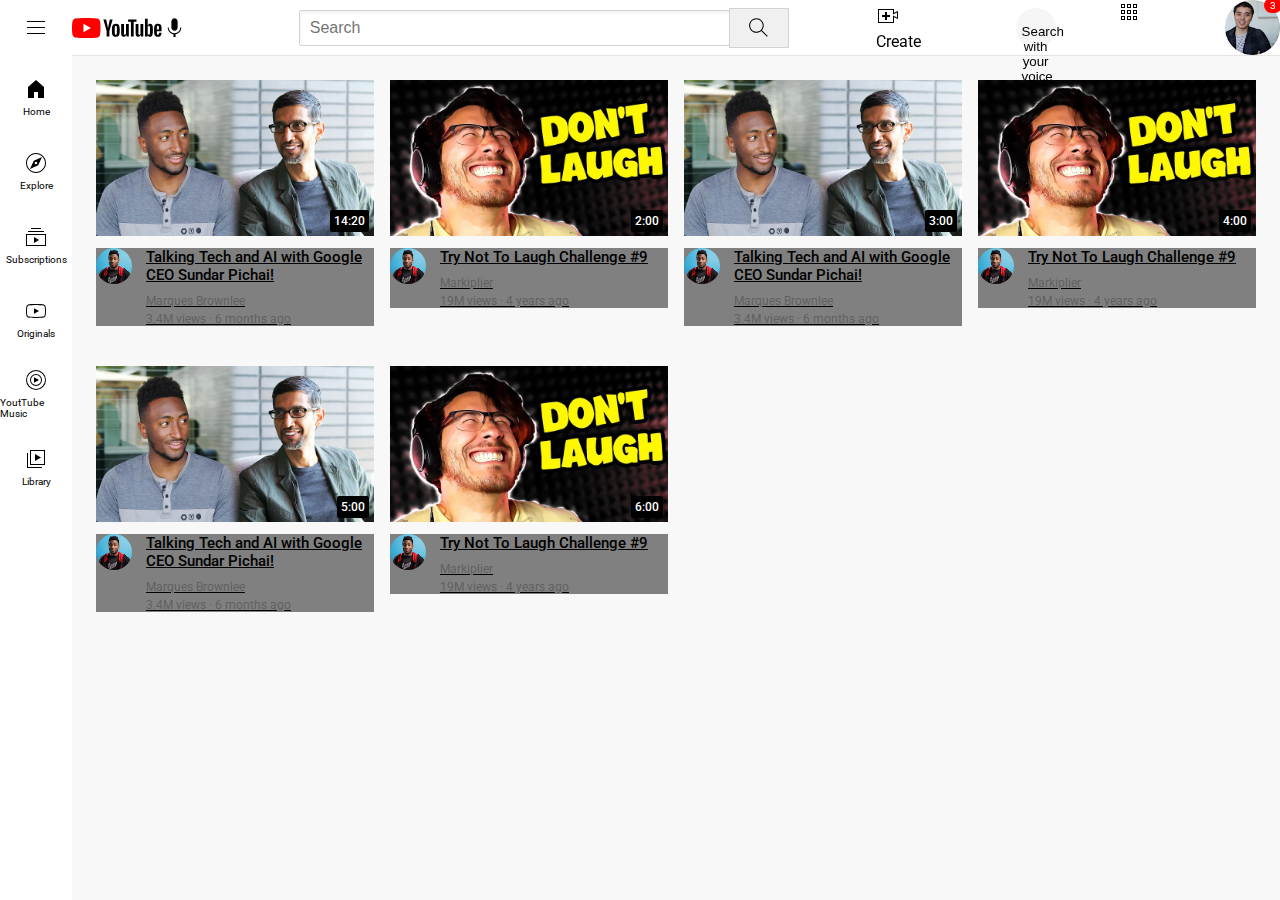
<file: index.html>
<!DOCTYPE html>
<html>
    <head>
        <title>YoutTube.com Clone</title>

        <link rel="preconnect" href="https://fonts.googleapis.com">
        <link rel="preconnect" href="https://fonts.gstatic.com" crossorigin>
        <link href="https://fonts.googleapis.com/css2?family=Roboto:ital,wght@0,100;0,300;0,400;0,500;0,700;0,900;1,100;1,300;1,400;1,500;1,700;1,900&display=swap" rel="stylesheet">

        <link rel= "stylesheet" href="styles/general.css">
        <link rel= "stylesheet" href="styles/header.css">
        <link rel= "stylesheet" href="styles/video.css">
        <link rel= "stylesheet" href="styles/sidebar.css">

    </head>
    <body>
        <div class="header">
            <div class = "left-section"> 
                <img class="hamburger-menu"
                src="icons/hamburger-menu.svg">
                <img class="youtube-logo"
                src="icons/youtube-logo.svg">
                <img class = "search-icon" 
                src="icons/voice-search-icon.svg">
            </div>
            <div class = "middle-section">
                <input class="search-bar" type="text" placeholder="Search">
                <button class="search-button">
                    <img class="search-icon" src="icons/search.svg">
                     <div class="tooltip">Search</div>
                </button>
                <!--Comment: Put position:absolute inside a position: relatiuve to add a tooltip-->
                
            </div>
            <div class = "right-section">
                <div class="upload-icon-container">
                    <img class="upload-icon" src="icons/upload.svg">
                    <div class="tooltip">Create</div>
                </div>
                <button class="voice-search-button">
                    <img class="voice-search-icon> <div class="tooltip">Search with your voice </div>
                </button>
                
                <img class="youtube-apps-icon" src="icons/youtube-apps.svg">
                <div class="notifications-icon-container">
                <img class="notifications-icon" src="icons/notifications.svg">
                <div class="notification-count"> 3 </div>
                </div>
                <img class="current-use-picture" src="channel pictures/my-channel.jpeg">
            </div>
        </div>

<div class="sidebar">
    <div class="sidebar-link">
        <img src="icons/home.svg">
        <div>Home</div>
    </div>
    <div class="sidebar-link">
        <img src="icons/explore.svg">
        <div>Explore</div>
    </div>
    <div class="sidebar-link">
        <img src="icons/subscriptions.svg">
        <div>Subscriptions</div>
    </div>
    <div class="sidebar-link">
        <img src="icons/originals.svg">
        <div>Originals</div>
    </div>
    <div class="sidebar-link">
        <img src="icons/youtube-music.svg">
        <div>YoutTube Music</div>
    </div>
    <div class="sidebar-link">
        <img src="icons/library.svg">
        <div>Library</div>
    </div>
</div>

        <div class="video-grid">
            <div class="video-preview">
                <div class="thumbnail-row">
                    <img class="thumbnail" src="thumbnails/thumbnail-1.webp">
                    <div class="video-time"> 14:20 </div>
                </div>
                <div class="video-info-grid">
                    <div class="channel-picture">
                        <img class="profile-picture" src="channel pictures/channel-pictures.jpeg">
                    </div>
                    <div class="video-info">
                        <p class="video-title">
                            Talking Tech and AI with Google CEO Sundar Pichai!
                        </p>
                
                        <p class="video-author">
                            Marques Brownlee
                        </p>
                
                        <p class="video-stats">
                            3.4M views · 6 months ago
                        </p>
                    </div>
                </div>    
            </div>
            <div class="video-preview">
                <div class="thumbnail-row">
                    <img class="thumbnail" src="thumbnails/thumbnail-2.webp">
                    <div class="video-time"> 2:00 </div>
                </div>
                <div class="video-info-grid">
                    <div class="channel-picture">
                        <img class="profile-picture" src="channel pictures/channel-pictures.jpeg">
                    </div>
                    <div class="video-info">
                        <p class="video-title">
                            Try Not To Laugh Challenge #9
                        </p>
                
                        <p class="video-author">
                            Markiplier
                        </p>
                
                        <p class="video-stats">
                            19M views · 4 years ago
                        </p>
                    </div>
                </div>    
            </div>
            <div class="video-preview">
                <div class="thumbnail-row">
                    <img class="thumbnail" src="thumbnails/thumbnail-1.webp">
                    <div class="video-time"> 3:00 </div>
                </div>
                <div class="video-info-grid">
                    <div class="channel-picture">
                        <img class="profile-picture" src="channel pictures/channel-pictures.jpeg">
                    </div>
                    <div class="video-info">
                        <p class="video-title">
                            Talking Tech and AI with Google CEO Sundar Pichai!
                        </p>
                
                        <p class="video-author">
                            Marques Brownlee
                        </p>
                
                        <p class="video-stats">
                            3.4M views · 6 months ago
                        </p>
                    </div>
                </div>    
            </div>
            <div class="video-preview">
                <div class="thumbnail-row">
                    <img class="thumbnail" src="thumbnails/thumbnail-2.webp">
                    <div class="video-time"> 4:00 </div>
                </div>
                <div class="video-info-grid">
                    <div class="channel-picture">
                        <img class="profile-picture" src="channel pictures/channel-pictures.jpeg">
                    </div>
                    <div class="video-info">
                        <p class="video-title">
                            Try Not To Laugh Challenge #9
                        </p>
                
                        <p class="video-author">
                            Markiplier
                        </p>
                
                        <p class="video-stats">
                            19M views · 4 years ago
                        </p>
                    </div>
                </div>    
            </div>
            <div class="video-preview">
                <div class="thumbnail-row">
                    <img class="thumbnail" src="thumbnails/thumbnail-1.webp">
                    <div class="video-time"> 5:00 </div>
                </div>
                <div class="video-info-grid">
                    <div class="channel-picture">
                        <img class="profile-picture" src="channel pictures/channel-pictures.jpeg">
                    </div>
                    <div class="video-info">
                        <p class="video-title">
                            Talking Tech and AI with Google CEO Sundar Pichai!
                        </p>
                
                        <p class="video-author">
                            Marques Brownlee
                        </p>
                
                        <p class="video-stats">
                            3.4M views · 6 months ago
                        </p>
                    </div>
                </div>    
            </div>
            <div class="video-preview">
                <div class="thumbnail-row">
                    <img class="thumbnail" src="thumbnails/thumbnail-2.webp">
                    <div class="video-time"> 6:00 </div>
                </div>
                <div class="video-info-grid">
                    <div class="channel-picture">
                        <img class="profile-picture" src="channel pictures/channel-pictures.jpeg">
                    </div>
                    <div class="video-info">
                        <p class="video-title">
                            Try Not To Laugh Challenge #9
                        </p>
                
                        <p class="video-author">
                            Markiplier
                        </p>
                
                        <p class="video-stats">
                            19M views · 4 years ago
                        </p>
                    </div>
                </div>    
            </div>
        </div>
    </body>
</html>
</file>
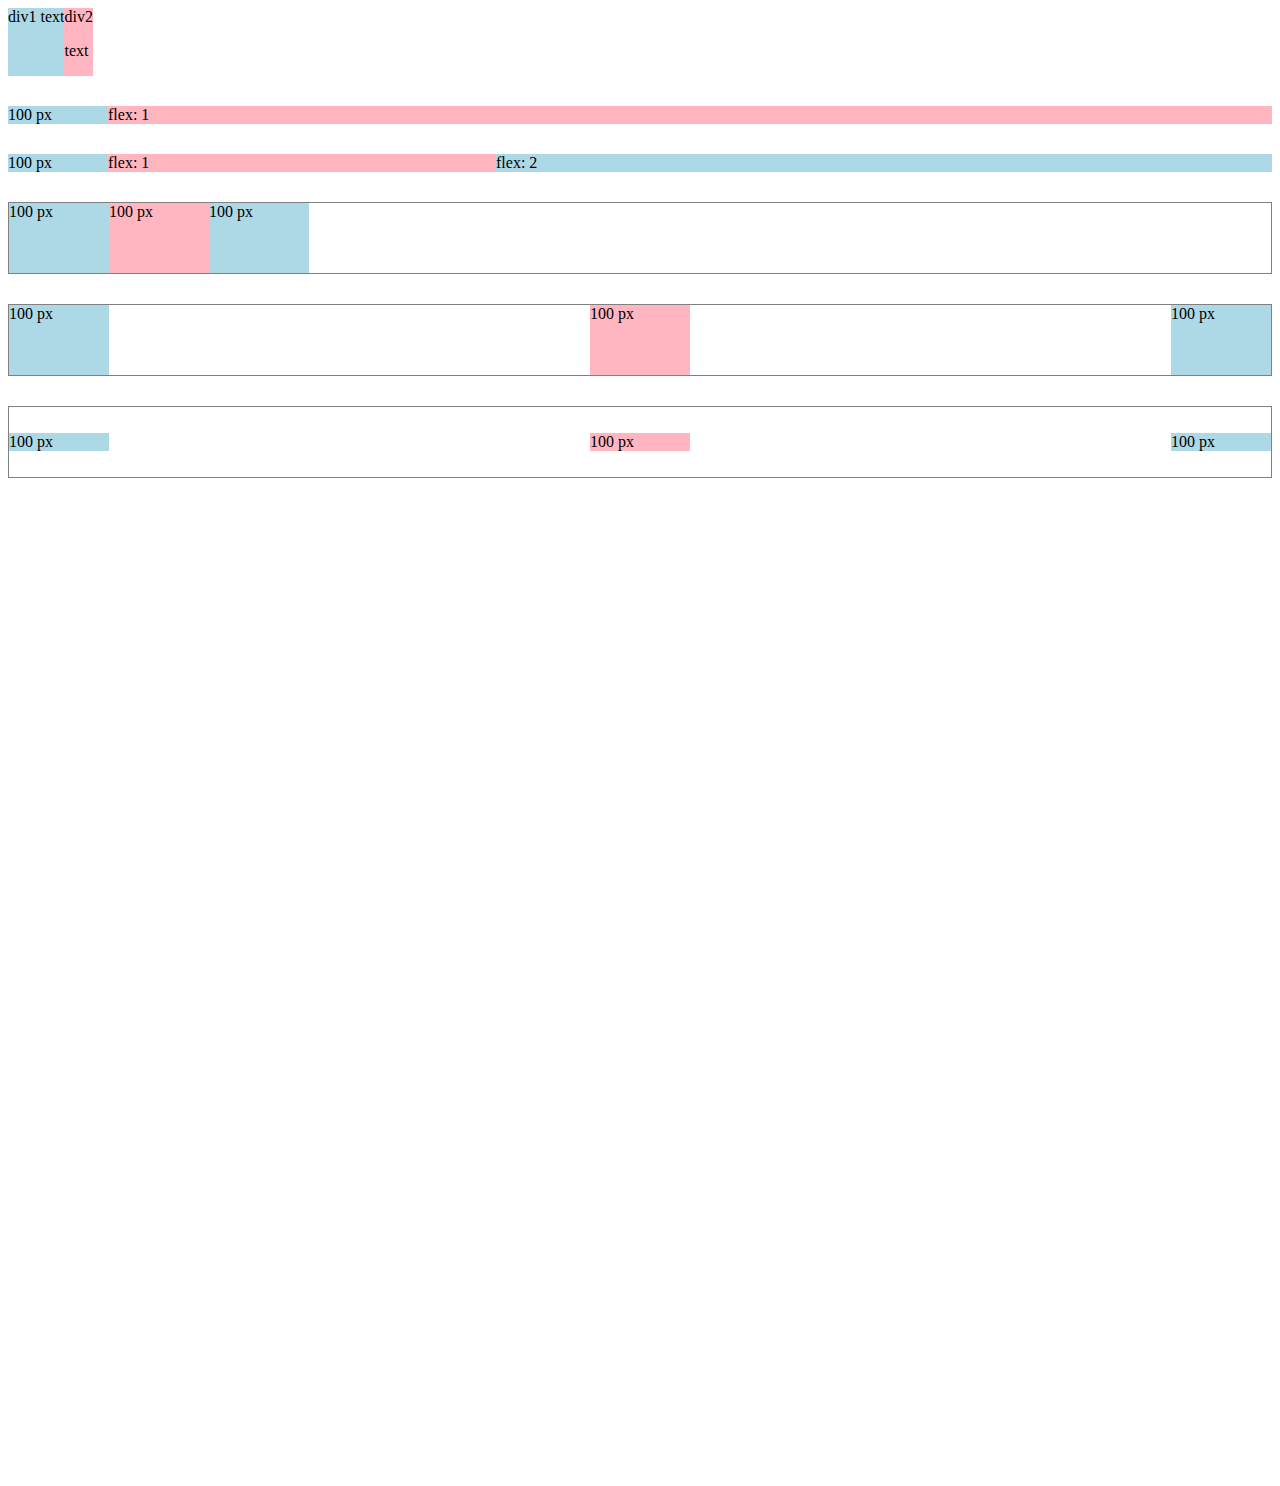
<file: flexbox.html>
<!DOCTYPE html>
<html>
    <head>
        <title>Flexbox Practice</title>
    </head>
    <body style="padding-bottom: 1000px;">
        <div style="
            display: flex;
            flex-direction: row;
            ">
            <div style="background-color: lightblue;">div1 text</div>
            <div style="background-color: lightpink;">div2 <p>text</p></div>
        </div>

        <div style="
            margin-top: 30px;
            display: flex;
            flex-direction: row;
            ">
            <div style="
            background-color: lightblue;
            width: 100px;
            ">100 px</div>
            <div style="
            background-color: lightpink;
            flex: 1;
            ">flex: 1</div>
        </div>

        <div style="
            margin-top: 30px;
            display: flex;
            flex-direction: row;
            ">
            <div style="
            background-color: lightblue;
            width: 100px;
            ">100 px</div>
            <div style="
            background-color: lightpink;
            flex: 1;
            ">flex: 1</div>
            <div style="
            background-color: lightblue;
            flex: 2;
            ">flex: 2</div>
        </div>

        <div style="
            margin-top: 30px;
            height: 70px;
            border: 1px;
            border-style: solid;
            border-color: gray;
            display: flex;
            flex-direction: row;
            justify-content: start;
            ">
            <div style="
            background-color: lightblue;
            width: 100px;
            ">100 px</div>
            <div style="
            background-color: lightpink;
            width: 100px;
            ">100 px</div>
            <div style="
            background-color: lightblue;
            width: 100px;
            ">100 px</div>
        </div>

        <div style="
            margin-top: 30px;
            height: 70px;
            border: 1px;
            border-style: solid;
            border-color: gray;
            display: flex;
            flex-direction: row;
            justify-content: space-between;
            ">
            <div style="
            background-color: lightblue;
            width: 100px;
            ">100 px</div>
            <div style="
            background-color: lightpink;
            width: 100px;
            ">100 px</div>
            <div style="
            background-color: lightblue;
            width: 100px;
            ">100 px</div>
        </div>

        <div style="
            margin-top: 30px;
            height: 70px;
            border: 1px;
            border-style: solid;
            border-color: gray;
            display: flex;
            flex-direction: row;
            justify-content: space-between;
            align-items: center;
            ">
            <div style="
            background-color: lightblue;
            width: 100px;
            ">100 px</div>
            <div style="
            background-color: lightpink;
            width: 100px;
            ">100 px</div>
            <div style="
            background-color: lightblue;
            width: 100px;
            ">100 px</div>
        </div>

    </body>
</html>
</file>
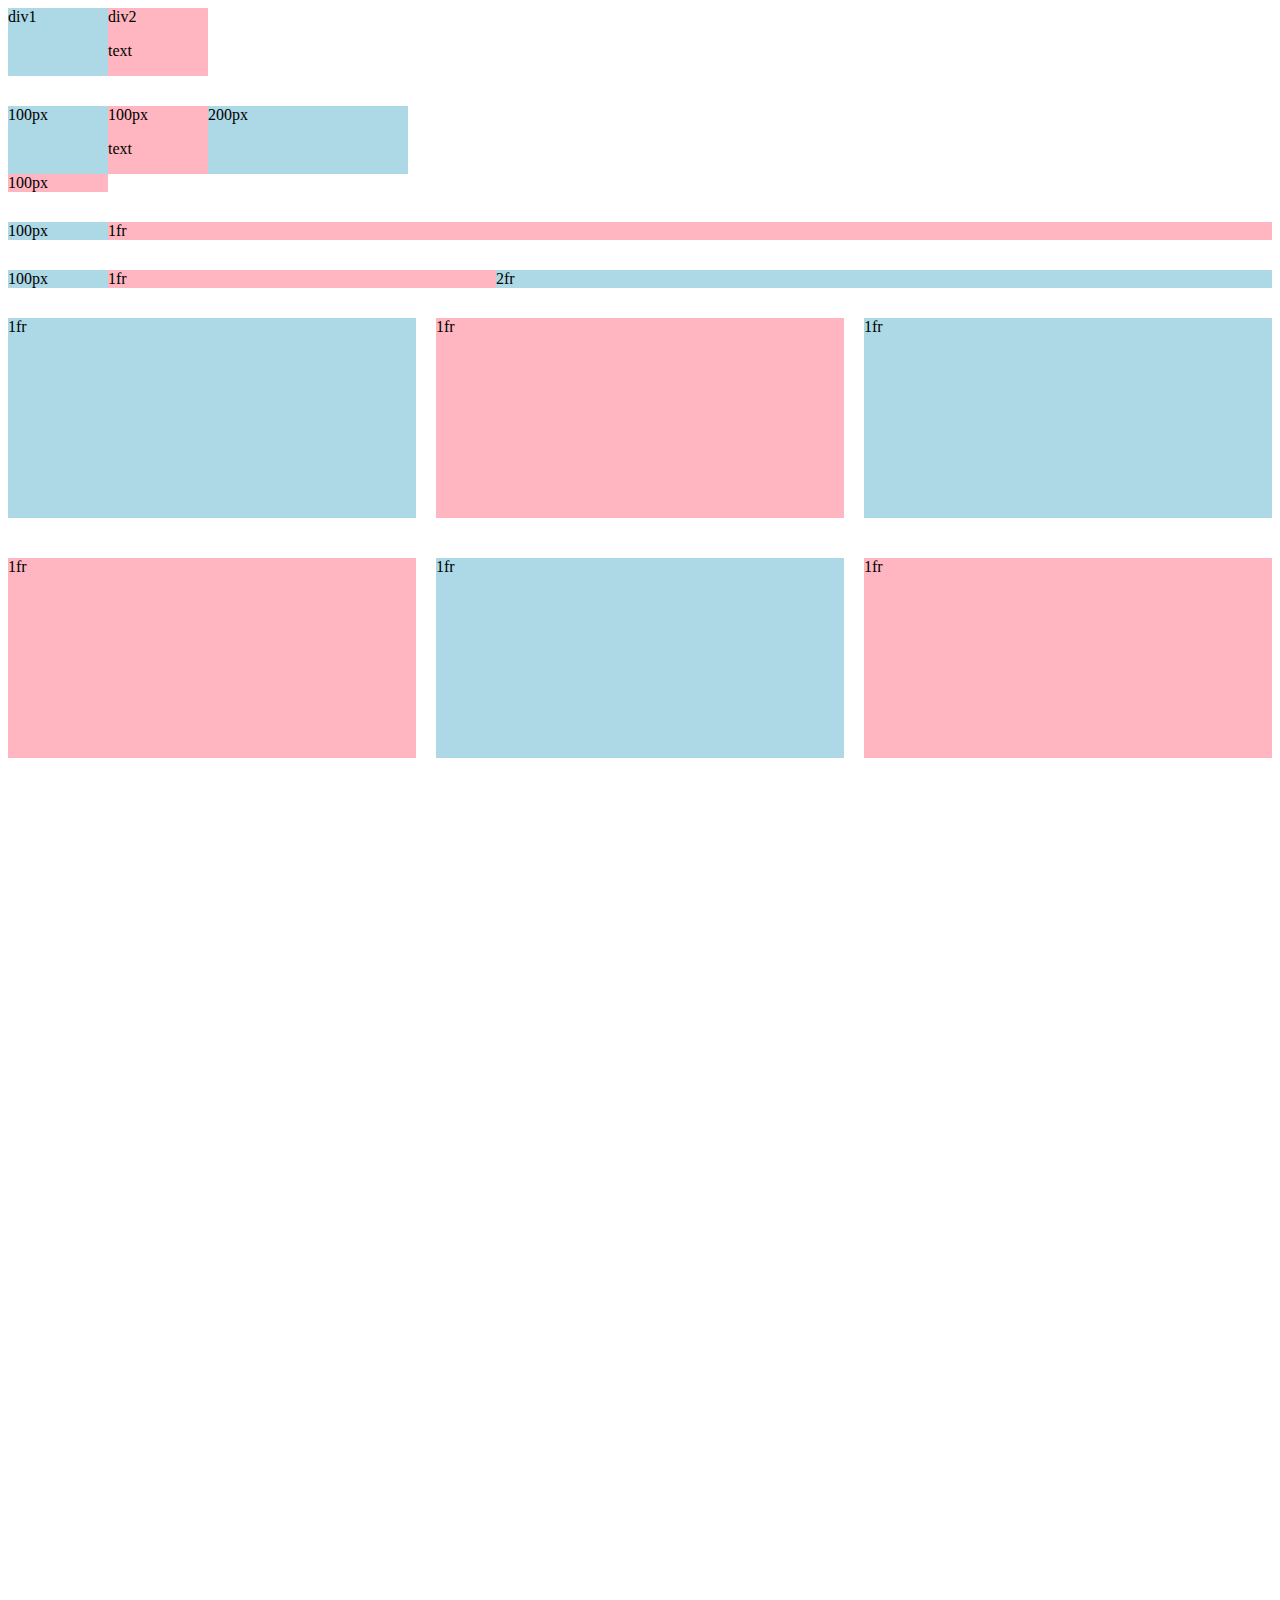
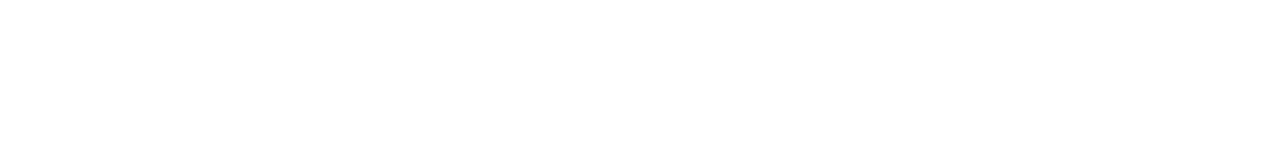
<file: grid.html>
<!DOCTYPE html>
<html>
    <head>
        <title>
            Grid Practice
        </title>
    </head>
    <body style="padding-bottom: 1000px">
        <div style="
            display:grid;
            grid-template-columns: 100px 100px;
        ">
            <div style="background-color:lightblue;">div1</div>
            <div style="background-color:lightpink;">div2<p>text</p></div>
        </div>

        <div style="
            margin-top: 30px;
            display:grid;
            grid-template-columns: 100px 100px 200px;
        ">
            <div style="background-color:lightblue;">100px</div>
            <div style="background-color:lightpink;">100px<p>text</p></div>
            <div style="background-color:lightblue;">200px</div>
            <div style="background-color:lightpink;">100px</div>
        </div>

        <div style="
            margin-top: 30px;
            display:grid;
            grid-template-columns: 100px 1fr;
        ">
            <div style="background-color:lightblue;">100px</div>
            <div style="background-color:lightpink;">1fr</div>
        </div> 
        
        <div style="
            margin-top: 30px;
            display:grid;
            grid-template-columns: 100px 1fr 2fr;
        ">
            <div style="background-color:lightblue;">100px</div>
            <div style="background-color:lightpink;">1fr</div>
            <div style="background-color:lightblue;">2fr</div>
        </div>

        <div style="
            margin-top: 30px;
            display:grid;
            grid-template-columns: 1fr 1fr 1fr;
            column-gap: 20px;
            row-gap: 40px;
        ">
            <div style="background-color:lightblue; height: 200px;">1fr</div>
            <div style="background-color:lightpink; height: 200px;">1fr</div>
            <div style="background-color:lightblue; height: 200px;">1fr</div>
            <div style="background-color:lightpink; height: 200px;">1fr</div>
            <div style="background-color:lightblue; height: 200px;">1fr</div>
            <div style="background-color:lightpink; height: 200px;">1fr</div>
        </div>

    </body>
</html>
</file>
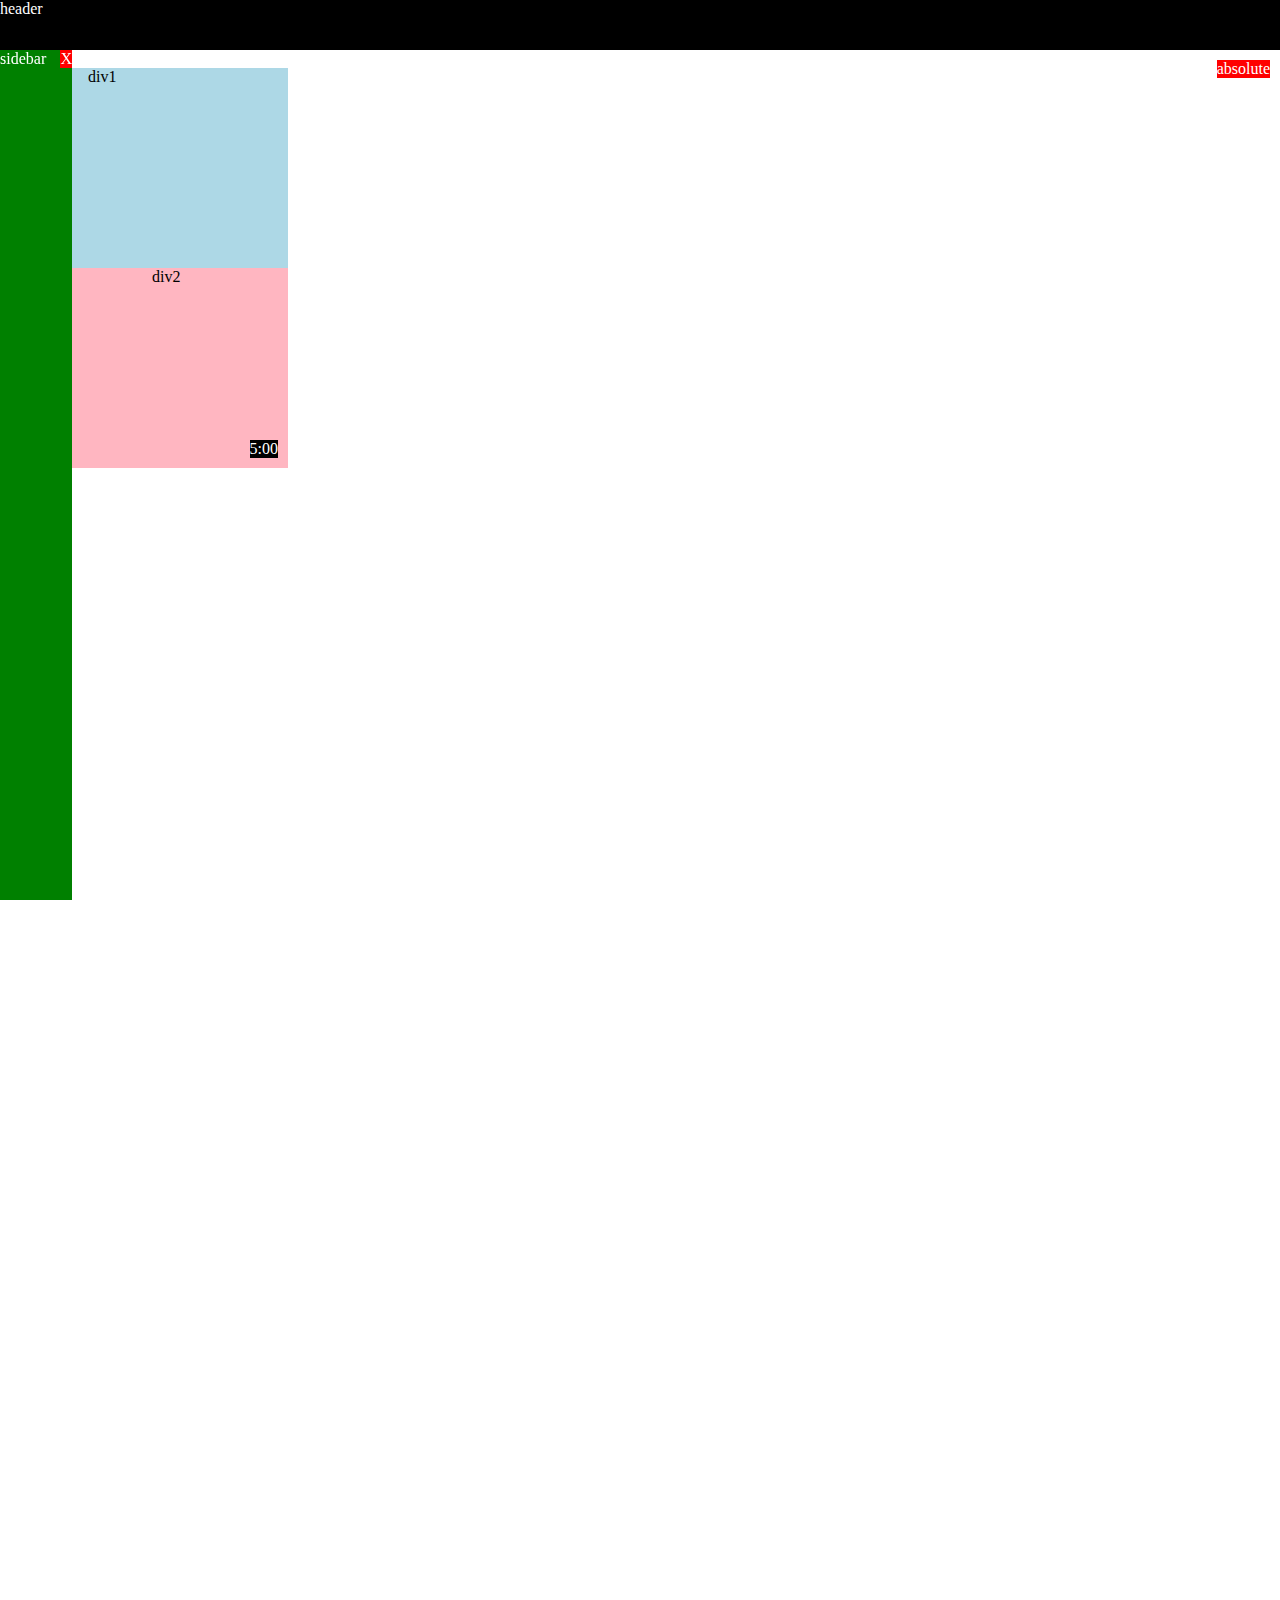
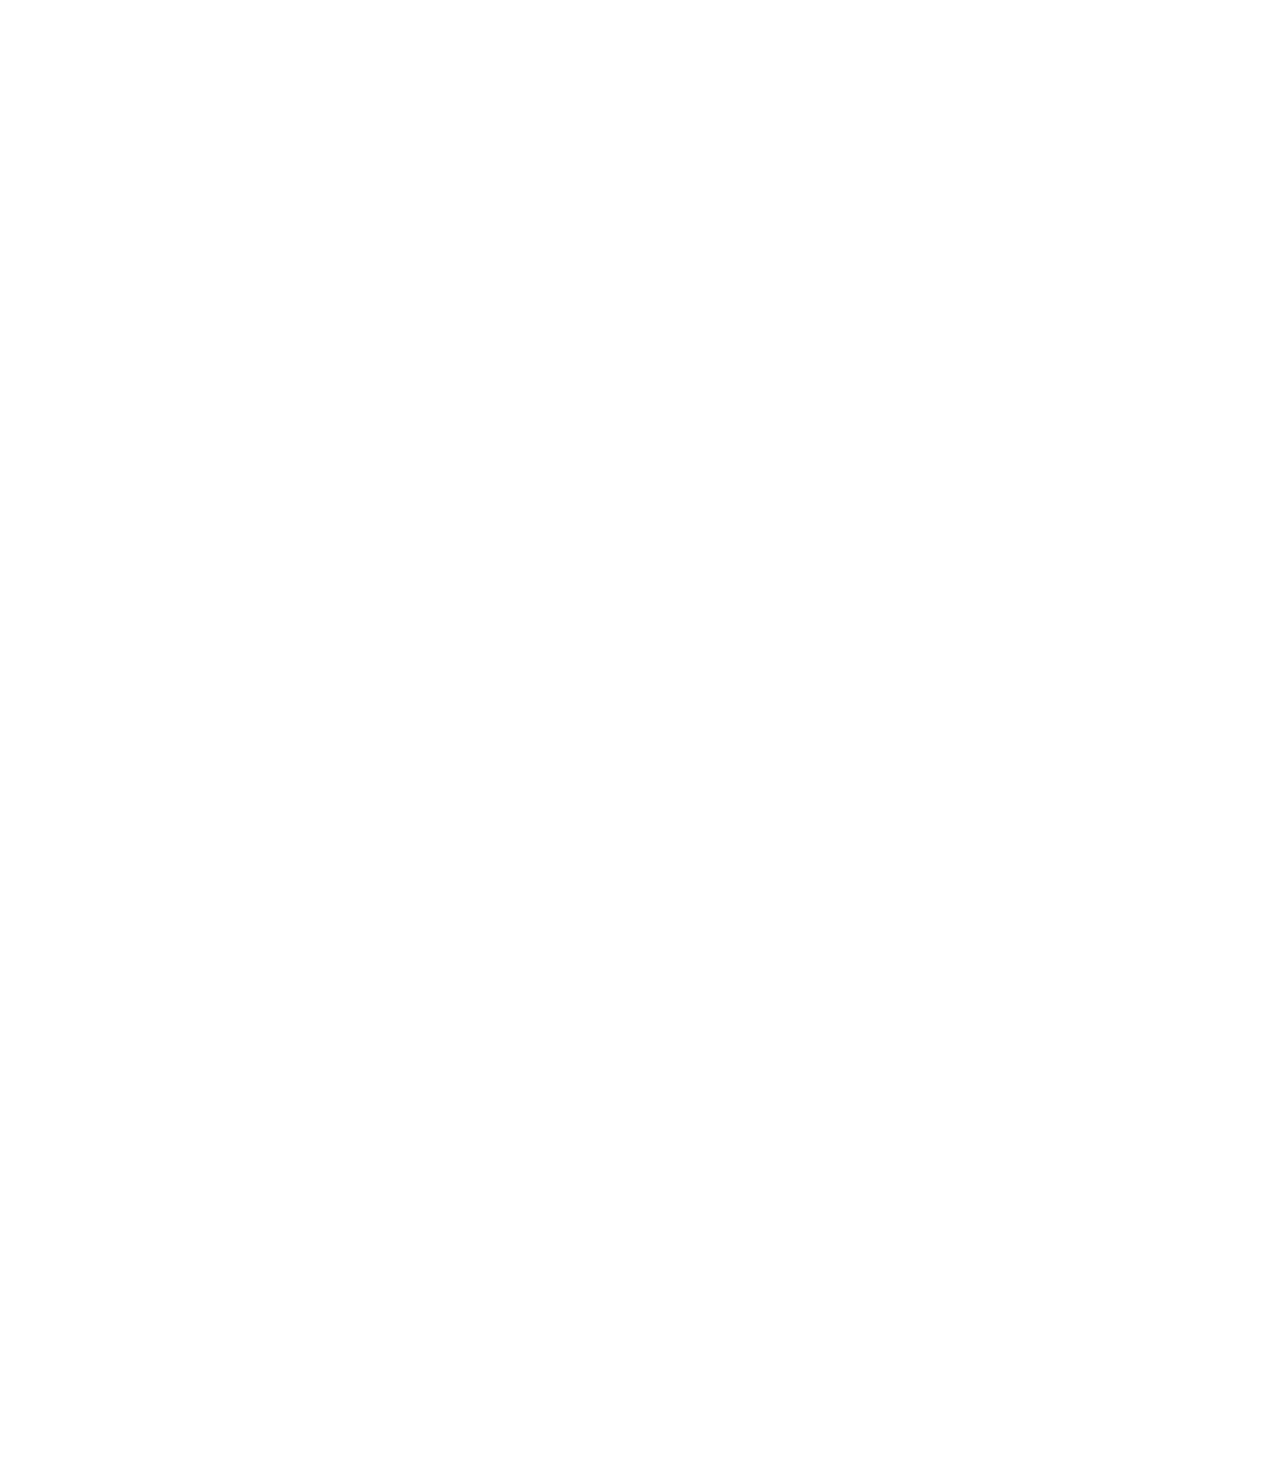
<file: position.html>
<!DOCTYPE html>
<html>
    <head>
        <title>Position Practice</title>
    </head>
    <body style="height: 3000px;
    padding-top: 60px;">
        <div style="
            background-color:black;
            color: white;
            position: fixed;
            top: 0px;
            left: 0px;
            right: 0px;
            height: 50px;
            z-index: 100;
        ">header</div>

        <div style ="
            background-color: green;
            color: white;
            position: fixed;
            top: 50px;
            left: 0px;
            bottom: 0px;
            width: 72px;
        ">
            sidebar
            <div style ="
                position: absolute;
                background-color: red;
                color: white;
                top: 0px;
                right: 0px;
                z-index: 2;
                ">
                    X
            </div>
        </div>

        <div style ="
            position: absolute;
            background-color: red;
            color: white;
            top: 60px;
            right: 10px;
            z-index: 2;
        ">
            absolute

        </div>

        <div style="
            background-color: lightblue;
            height: 200px;
            width: 200px;
            position: static;
            padding-left: 80px;
        ">div1</div>
        <div style="
            background-color: lightpink;
            height: 200px;
            width: 136px;
            padding-left: 80px;
            left: 64px;
            position: relative;
        ">
            <div style ="
                position: absolute;
                background-color: black;
                color: white;
                bottom: 10px;
                right: 10px;
            ">
                5:00
            </div>
        div2</div>
    </body>
</html>
</file>
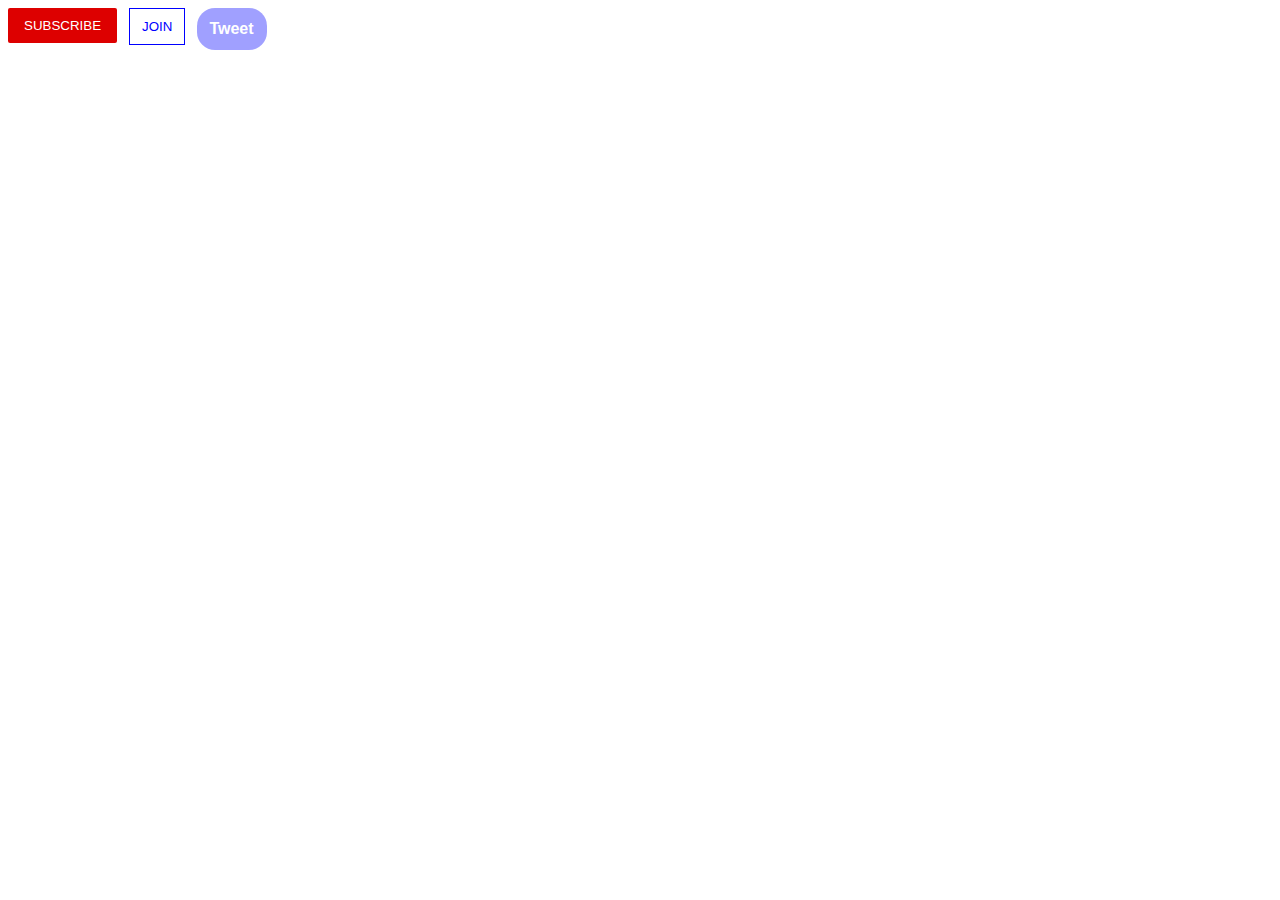
<file: intro-to-html/buttons.html>
<!DOCTYPE html>
<html>
    <head>
        <link rel="stylesheet" href="styles/buttons.css">
        <title>
            Buttons Practice
        </title>
    </head>
    <body>

        
        <button class="subscribe-button">SUBSCRIBE</button>
        
        <button class="join-button">JOIN</button>
        
        <button class="tweet-button">Tweet</button>
    </body>
</html>
</file>
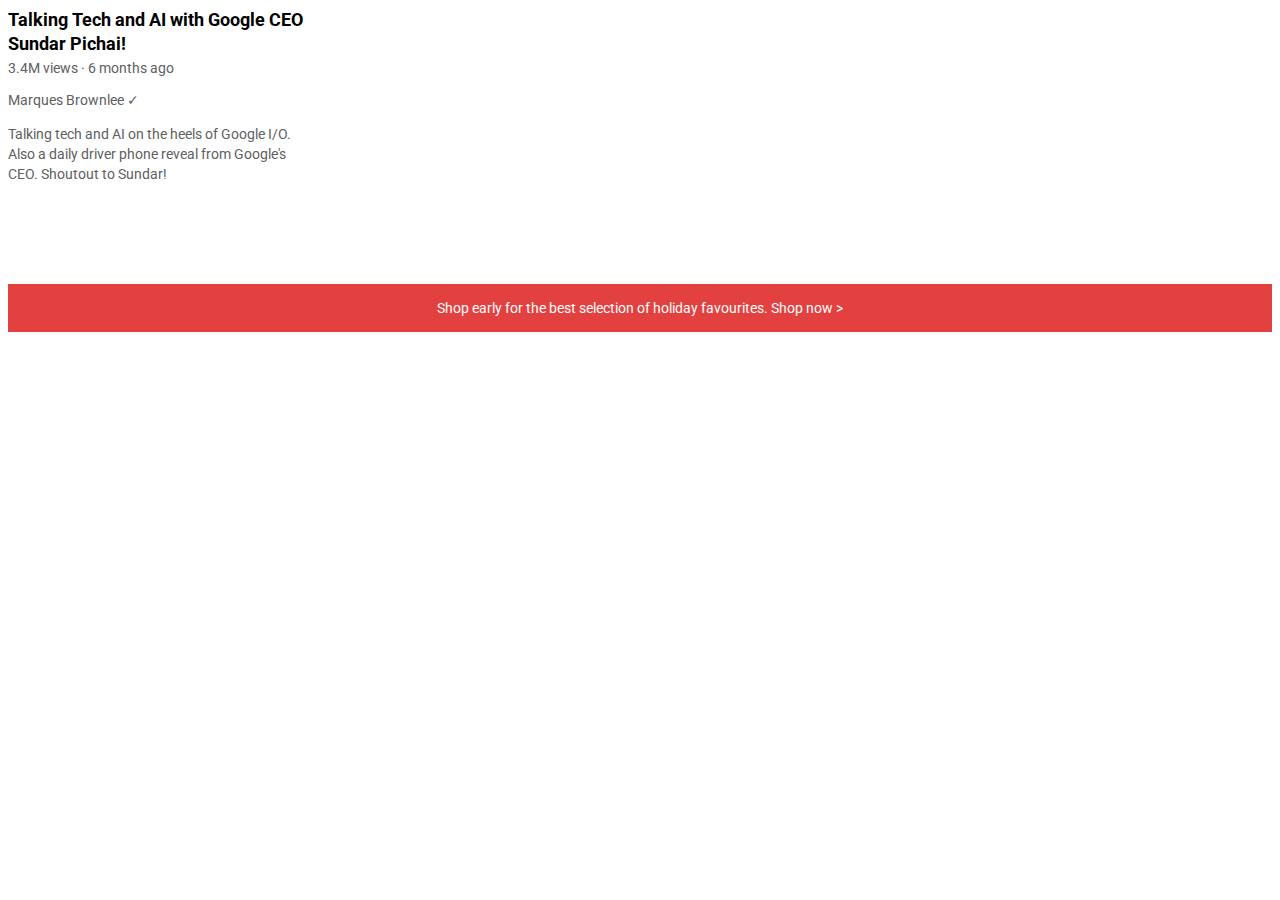
<file: intro-to-html/text.html>
<!DOCTYPE html>
<html>
    <head>
        <title>Text Practice</title>
        <link rel="stylesheet" href="styles/text.css">
        <link rel="preconnect" href="https://fonts.googleapis.com">
<link rel="preconnect" href="https://fonts.gstatic.com" crossorigin>
<link href="https://fonts.googleapis.com/css2?family=Roboto:ital,wght@0,100;0,300;0,400;0,500;0,700;0,900;1,100;1,300;1,400;1,500;1,700;1,900&display=swap" rel="stylesheet">

        
    </head>
    <body>
        <p class="video-title">
            Talking Tech and AI with Google CEO Sundar Pichai!  
        </p>
        
        <p class="video-stats">
            3.4M views &#183; 6 months ago
        </p>
        
        <p class="video-author">
            Marques Brownlee ✓ 
        </p>
        
        <p class="video-description">
            Talking tech and AI on the heels of Google I/O. Also a daily driver phone reveal from Google's CEO. Shoutout to Sundar!
        </p>
        
        <p class="apple-text">
            Shop early for the best selection of holiday favourites. <span class="span-text">Shop now ></span> 
        </p>
    </body>
</html>
</file>
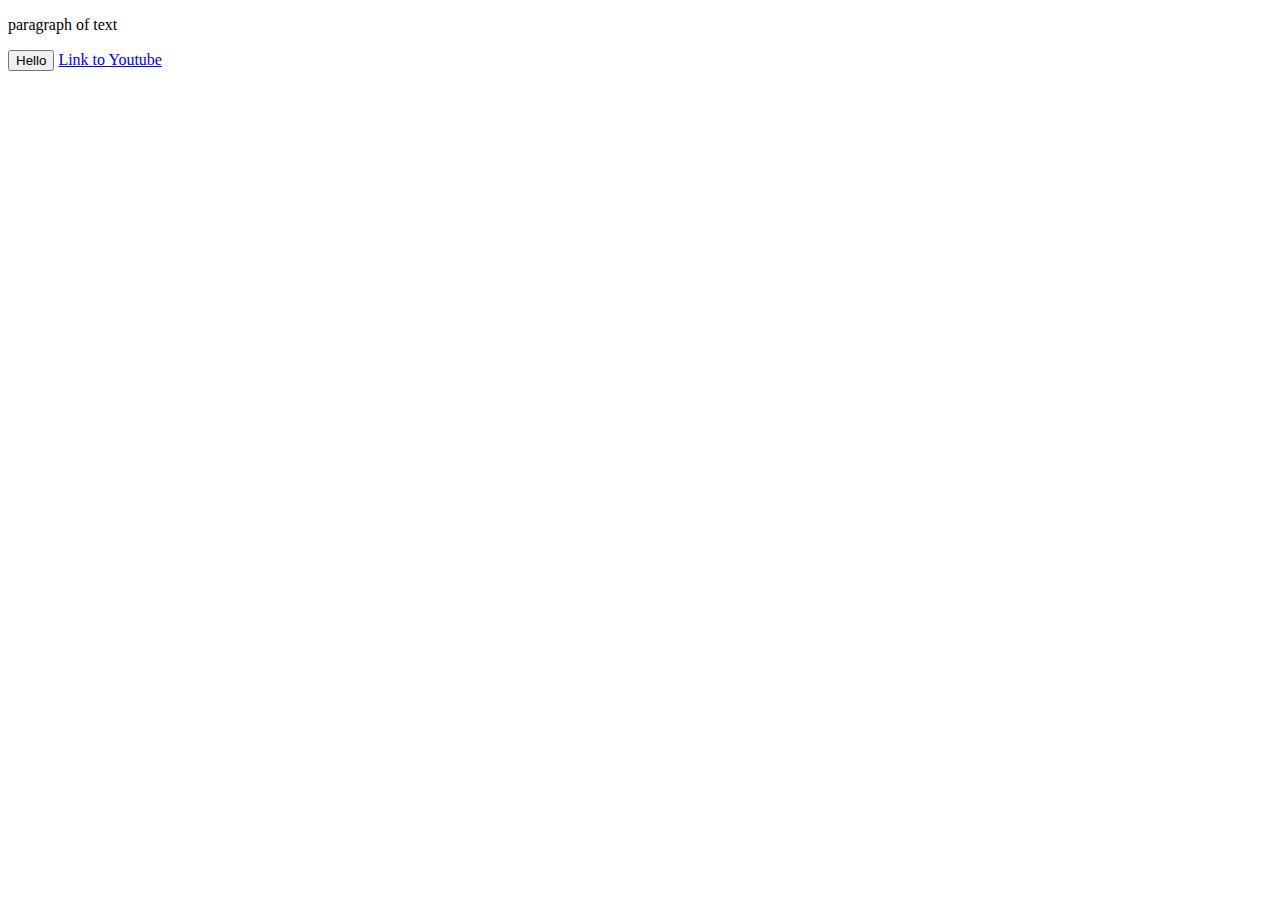
<file: intro-to-html/website.html>
<!DOCTYPE html>
<html>
    <head>
        <title>
            FIRST WEBSITE
        </title>
    </head>
    <body>
        <p>
            paragraph of text
        </p>
        
        <button>
            Hello
        </button>
        
        <a href="https://www.youtube.com/" target="">Link to Youtube   
        </a>
        
    </body>
</html>
</file>
<file: styles/general.css>
p {
    margin-top: 0;
    margin-bottom: 0;
}

body {
/*this style below will be inherited*/
    font-family: Roboto, Arial;
    margin: 0;
    padding-top: 80px;
    padding-left: 96px;
    padding-right: 24px;
    background-color: rgb(248, 248, 248);
}
</file>
<file: styles/header.css>
.header {
    height: 55px;
    display: flex;
    flex-direction: row;
    justify-content: space-between;

    position: fixed;
    top:0;
    left:0;
    right:0;
    z-index: 100;
    background-color: white;
    border-bottom-width: 1px;
    border-bottom-style: solid;
    border-bottom-color: rgb(228,228,228);
}

.left-section {
    display: flex;
    align-items: center;
}

.hamburger-menu {
    margin-left: 24px;
    margin-right: 24px;;
    height: 24px;
}

.youtube-logo {
    height: 20px;
}

.middle-section {
    flex: 1;
    margin-left: 70px;
    margin-right: 35px;
    max-width: 500px;
    display: flex;
    align-items: center;
}

.search-bar{
    flex: 1;
    height: 32px;
    padding-left: 10px;
    font-size: 16px;
    border: 1px solid lightgray;
    border-radius: 2px;
    box-shadow: inset 1px 2px 3px rgba(0, 0, 0, 0.05);
    width: 0;
}

.search-bar::placeholder {
    font-size: 16px;
}

.search-button {
    height: 40px;
    width: 60px;
    background-color: rgb(240, 240, 240);
    border-width: 1px;
    border-style:solid;
    border-color: lightgray;
    margin-left: -1px;
    margin-right: 10px;
    
}

.search-button, 
.voice-search-button
.upload-icon-container {
    display: flex;
    position: relative;
    justify-content: center;
    align-items: center;
}

.search-button .tooltip, 
.voice-search-button .tooltip
.upload-icon-container .tooltip {
    font-family: Roboto, Arial;
    position: absolute;
    background-color: gray;
    color: white;
    padding-top: 4px;
    padding-bottom: 4px;
    padding-left: 8px;
    padding-right: 8px;
    border-radius: 2px;
    font-size: 12px;
    bottom: -30px;
    opacity:0;
    transition: 0.15s;
    pointer-events: none;
    whitespace: nowrap;
}

.search-button:hover .tooltip 
.voice-search-button:hover .tooltip
.upload-icon-container:hover .tooltip{
    opacity: 1;
}

.search-icon {
    height: 25px;
}

.voice-search-button {
    height: 40px;
    width: 40px;
    border-radius: 20px;
    border: none;
    background-color: rgb(245, 245, 245);
}

.voice-search-icon {
    height: 24px;
}

.right-section {
    width: 180px;
    margin-right: 20px;
    display: flex;
    align-items: center;
    justify-content: space-between;
    flex-shrink: 0px;

}

.upload-icon {
    height: 24px;
}

.youtube-apps-icon {
    height: 24px;
}

.notification-icon {
    height: 24px;
}

.current-user-picture {
    height: 32px;
    border-radius: 16px;
}

.notification-icon-container {
    position: relative;
}

.notification-count {
    position: absolute;
    top: -2px;
    right: -2px;
    background-color: red;
    color: white;
    font-family: Roboto, Arial;
    font-size: 10px;
    padding-left: 6px;
    padding-right: 6px;
    padding-top: 2px;
    padding-bottom: 2px;
    border-radius: 10px;
}
</file>
<file: styles/video.css>
.thumbnail{
                width: 100%
            }
            
            
        
            .video-author {
                display: block;
                font-size: 12px;
                color: rgb(96,96,96);
                margin-bottom: 4px;
            }

            .video-stats {
                display:block;
                font-size: 12px;
                color: rgb(96,96,96);
            }


            .video-title {
                font-size: 15px;
                font-weight: 500;
                margin-top: 0;
                line-height: 18px;
                margin-bottom: 10px;
            }

            .video-info-grid {
                display: grid;
                grid-template-columns: 50px 1fr;
            }

            .channel-picture {
                background-color: gray;
            }

            .video-info {
                background-color:gray;
            }

            .profile-picture {
                width: 36px;;
                border-radius: 50px;
            }

            .thumbnail-row {
                margin-bottom: 8px;
                position: relative;
            }

            .video-grid {
                display:grid;
                grid-template-columns: 1fr 1fr 1fr;
                column-gap: 16px;
                row-gap: 40px;
                text-decoration: underline;
            }

            @media (max-width: 750px) {
                .video-grid {
                    grid-template-columns: 1fr 1fr;
                }
            }

            @media (min-width: 751px) and (max-width: 999px) {
                .video-grid {
                    grid-template-columns: 1fr 1fr 1fr;
                }
            }

            @media (min-width: 1000px) {
                .video-grid {
                    grid-template-columns: 1fr 1fr 1fr 1fr;
                }
            }

            .video-time {
                background-color: black;
                color: white;
                position: absolute;
                bottom: 8px;;
                right: 5px;
                font-size: 12px;
                font-weight: 500;
                padding: 4px;
                border-radius: 2px;
            }
</file>
<file: styles/sidebar.css>
.sidebar {
    position: fixed;
    left:0;
    bottom: 0;
    top: 55px;
    background-color: white;
    width: 72px;
    z-index: 200;
    padding-top: 5px;
    cursor: pointer;
}

.sidebar-link {
    height: 74px;
    display: flex;
    justify-content: center;
    align-items: center;
    flex-direction: column;
}

.sidebar-link:hover {
    background-color: rgb(235, 235, 235);
}

.sidebar-link img {
    height: 24px;
    margin-bottom: 5px;
}

.sidebar-link div {
    font-family: Roboto, Arial;
    font-size: 10px;
}
</file>
<file: intro-to-html/styles/buttons.css>
.subscribe-button {
    background-color: rgb(221, 0, 0);
    color: white;
    border: none;
    padding-top: 10px;
    padding-bottom: 10px;
    padding-right: 16px;
    padding-left: 16px;
    border-radius: 2px;
    cursor: pointer;
    margin-right: 8px;
    transition: opacity 0.2s
    vertical-align: top;
}

.subscribe-button:hover {
opacity: 0.6;
}

.subscribe-button:active {
opacity: 0.2;
}

.join-button {
    background-color: white;
    color: blue;
    border-color: blue;
    border-style: solid;
    padding-left: 12px;
    padding-top: 10px;
    padding-right: 12px;
    padding-bottom: 10px;
    cursor: pointer;
    border-width: 1px;
    margin-right: 8px;
    transition: background-color 0.4s, color 0.4s;
    vertical-align: top;
}

.join-button:hover {
    background-color: blue;
    color: white; 
}

.join-button:active {
    opacity:0.6
}

.tweet-button{
    background-color: rgb(160, 160, 255);
    color: white;
    border: none;
    border-radius: 18px;
    padding-right: 13px;
    padding-left: 12px;
    padding-top: 12px;
    padding-bottom: 12px;
    font-size: 16px;
    font-weight: bold;
    cursor: pointer;
    transition: box-shadow 0.2s;
    vertical-align: top;
}

.tweet-button:hover {
    box-shadow: 1px 1px 10px rgba(0,0,0,10);
}
</file>
<file: intro-to-html/styles/text.css>
p {
    font-family: Roboto;
    margin-top: 0px;
    margin-bottom: 0px;
}
.video-title {
    font-size: 18px;
    font-weight: bold;
    width: 300px;
    line-height: 24px;
    margin-bottom: 4px;
}

.video-stats {
    color:rgb(96, 96, 96);
    font-size: 14px;
    margin-top: 0;
    margin-bottom: 16px;
}

.video-author {
    color:rgb(96, 96, 96);
    font-size: 14px;
    margin-top: 0;
    margin-bottom: 16px;
}

.video-description {
    color:rgb(96, 96, 96);
    font-size: 14px;
    width: 284px;
    line-height: 20px;
    margin-top: 0px;
    margin-bottom: 100px;
}

.apple-text {
    margin-bottom: 50px;
    font-size: 14px;
    font-weight: 400;
    background-color: rgb(227, 65, 64);
    color: white;
    text-align: center;
    padding: 16px;
}

.span-text:hover {
    text-decoration:underline;
    cursor: pointer;
}
</file>
